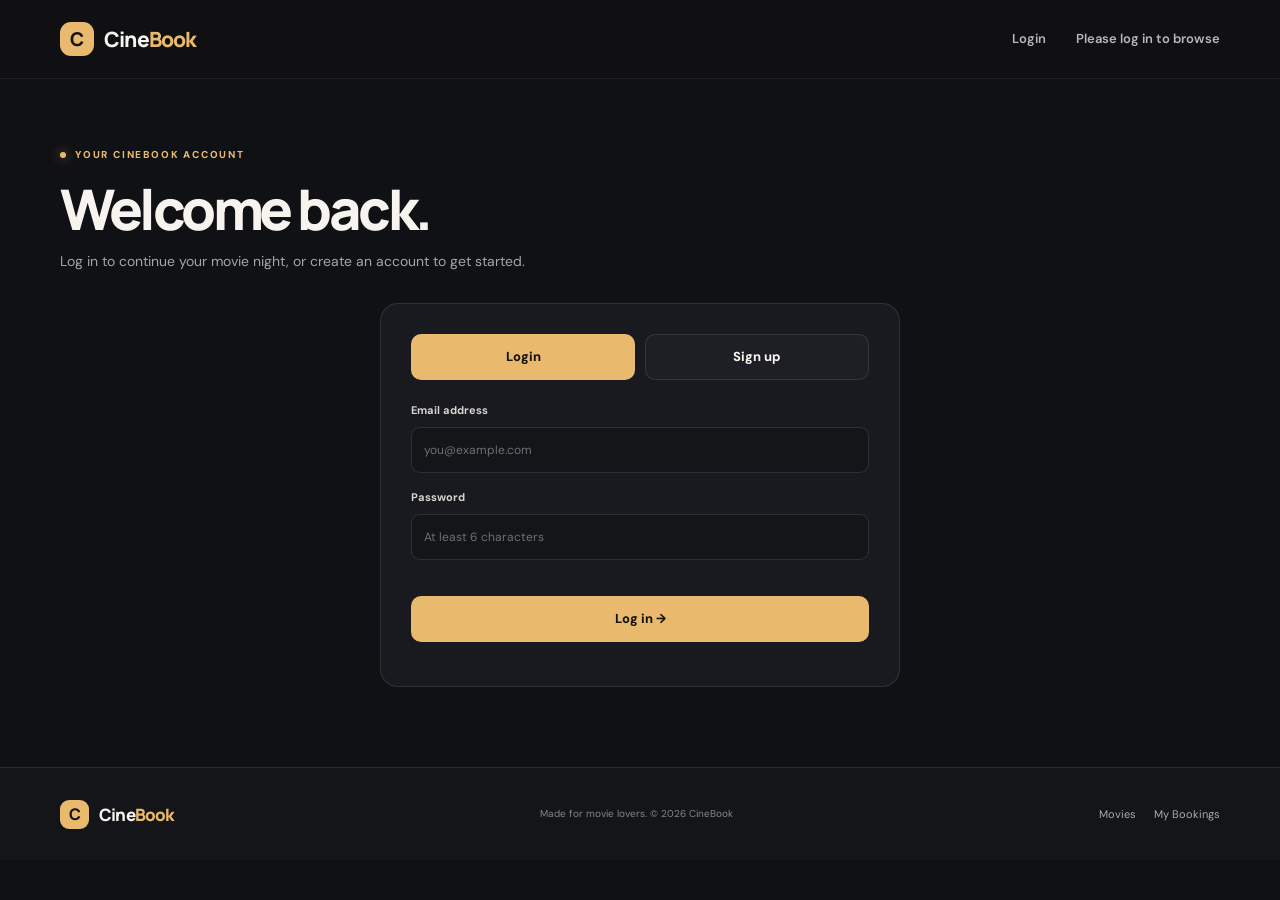
<file: index.html>
<!DOCTYPE html>
<html lang="en">
<head>
  <meta charset="UTF-8">
  <meta name="viewport" content="width=device-width, initial-scale=1.0">
  <title>CineBook | Home</title>
  <link rel="stylesheet" href="style.css">
  <script>
    // Require a login before showing the home page.
    try {
      if (sessionStorage.getItem('cinebookLoggedIn') !== 'yes' || !localStorage.getItem('cinebookCurrentUser')) window.location.replace('auth.html');
    } catch (_) { window.location.replace('auth.html'); }
  </script>
  <script src="script.js" defer></script>
</head>
<body>
  <header class="site-header">
    <nav class="navbar container" aria-label="Main navigation">
      <a class="brand" href="index.html"><span class="brand-mark">C</span><span>Cine<span class="brand-accent">Book</span></span></a>
      <div class="nav-links">
        <a class="nav-link active" href="index.html">Home</a>
        <a class="nav-link" href="movies.html">Movies</a>
        <a class="nav-link" href="my-bookings.html">My Bookings</a>
        <a class="nav-link" href="auth.html">Login / Sign up</a>
        <a class="nav-cta" href="movies.html">Book tickets <span aria-hidden="true">↗</span></a>
      </div>
      <button class="menu-toggle" aria-label="Toggle navigation" aria-expanded="false">☰</button>
    </nav>
  </header>

  <main>
    <section class="hero container">
      <div class="hero-copy">
        <div class="eyebrow"><span class="eyebrow-dot"></span> YOUR MOVIE NIGHT STARTS HERE</div>
        <h1>Big stories.<br><span>Better seats.</span></h1>
        <p class="hero-description">Find your next favourite film and book your seats in just a few clicks. Your perfect movie night is closer than ever.</p>
        <div class="hero-actions">
          <a class="button button-primary" href="movies.html">Explore movies <span aria-hidden="true">→</span></a>
          <a class="button button-secondary" href="my-bookings.html">View my bookings</a>
        </div>
        <div class="hero-meta"><span class="meta-icon">✦</span><span>Simple booking</span><span class="meta-divider"></span><span>Instant confirmation on this device</span></div>
      </div>
      <div class="hero-art" aria-label="Cinematic movie illustration">
        <div class="poster-glow"></div>
        <div class="hero-poster poster-interstellar">
          <div class="poster-topline">CINEBOOK PRESENTS</div>
          <div class="planet planet-one"></div><div class="planet planet-two"></div>
          <div class="poster-title">INTER<br>STELLAR</div>
          <div class="poster-bottom">THE UNIVERSE IS CALLING</div>
        </div>
        <div class="floating-ticket"><span class="ticket-icon">▰</span><span><strong>Movie night?</strong><small>Your seat is waiting.</small></span><span class="ticket-arrow">↗</span></div>
        <div class="art-spark spark-one">✦</div><div class="art-spark spark-two">✧</div>
      </div>
    </section>

    <section class="stats-strip container">
      <div class="stat"><strong>13</strong><span>Movies available</span></div>
      <div class="stat"><strong>05</strong><span>Daily showtimes</span></div>
      <div class="stat"><strong>₹180<span class="stat-plus">+</span></strong><span>Ticket prices</span></div>
      <div class="stat stat-note"><span class="stat-star">✦</span><span>Pick a film.<br>Make a memory.</span></div>
    </section>

    <section class="section container">
      <div class="section-heading">
        <div><div class="eyebrow">NOW SHOWING</div><h2>Popular this week</h2><p class="section-description">A few favourites worth seeing on the big screen.</p></div>
        <a class="text-link" href="movies.html">See all movies <span>→</span></a>
      </div>
      <div class="movie-grid home-movie-grid">
        <article class="movie-card">
          <a class="poster poster-interstellar" href="booking.html?movie=Interstellar" aria-label="Book Interstellar"><span class="poster-kicker">SCI-FI · DRAMA</span><span class="poster-graphic graphic-space"></span><span class="poster-wordmark">INTER<br>STELLAR</span><span class="poster-caption">MANKIND'S NEXT STEP</span></a>
          <div class="movie-card-body"><div><h3>Interstellar</h3><p class="movie-genre">Sci-Fi · Adventure</p></div><span class="price">₹200</span></div>
          <a class="card-book-link" href="booking.html?movie=Interstellar">Book tickets <span>→</span></a>
        </article>
        <article class="movie-card">
          <a class="poster poster-inception" href="booking.html?movie=Inception" aria-label="Book Inception"><span class="poster-kicker">DREAMS WITHIN DREAMS</span><span class="poster-graphic graphic-city"></span><span class="poster-wordmark">INCEPTION</span><span class="poster-caption">YOUR MIND IS THE SCENE</span></a>
          <div class="movie-card-body"><div><h3>Inception</h3><p class="movie-genre">Sci-Fi · Thriller</p></div><span class="price">₹180</span></div>
          <a class="card-book-link" href="booking.html?movie=Inception">Book tickets <span>→</span></a>
        </article>
        <article class="movie-card">
          <a class="poster poster-darkknight" href="booking.html?movie=The%20Dark%20Knight" aria-label="Book The Dark Knight"><span class="poster-kicker">GOTHAM CITY</span><span class="poster-graphic graphic-bat"></span><span class="poster-wordmark">THE DARK<br>KNIGHT</span><span class="poster-caption">WHY SO SERIOUS?</span></a>
          <div class="movie-card-body"><div><h3>The Dark Knight</h3><p class="movie-genre">Action · Crime</p></div><span class="price">₹220</span></div>
          <a class="card-book-link" href="booking.html?movie=The%20Dark%20Knight">Book tickets <span>→</span></a>
        </article>
        <article class="movie-card"><a class="poster poster-avengers" href="booking.html?movie=Dune%3A%20Part%20Two" aria-label="Book Dune Part Two"><span class="poster-kicker">SCI-FI · ADVENTURE</span><span class="poster-graphic graphic-energy"></span><span class="poster-wordmark">DUNE<br><small>PART TWO</small></span><span class="poster-caption">NOW SHOWING</span></a><div class="movie-card-body"><div><h3>Dune: Part Two</h3><p class="movie-genre">Sci-Fi · Adventure</p></div><span class="price">₹240</span></div><a class="card-book-link" href="booking.html?movie=Dune%3A%20Part%20Two">Book tickets <span>→</span></a></article>
        <article class="movie-card"><a class="poster poster-inception" href="booking.html?movie=Oppenheimer" aria-label="Book Oppenheimer"><span class="poster-kicker">DRAMA · HISTORY</span><span class="poster-graphic graphic-city"></span><span class="poster-wordmark">OPPENHEIMER</span><span class="poster-caption">A STORY THAT CHANGED HISTORY</span></a><div class="movie-card-body"><div><h3>Oppenheimer</h3><p class="movie-genre">Drama · History</p></div><span class="price">₹220</span></div><a class="card-book-link" href="booking.html?movie=Oppenheimer">Book tickets <span>→</span></a></article>
        <article class="movie-card"><a class="poster poster-darkknight" href="booking.html?movie=The%20Batman" aria-label="Book The Batman"><span class="poster-kicker">ACTION · CRIME</span><span class="poster-graphic graphic-bat"></span><span class="poster-wordmark">THE BATMAN</span><span class="poster-caption">GOTHAM AWAITS</span></a><div class="movie-card-body"><div><h3>The Batman</h3><p class="movie-genre">Action · Crime</p></div><span class="price">₹220</span></div><a class="card-book-link" href="booking.html?movie=The%20Batman">Book tickets <span>→</span></a></article>
      </div>
    </section>

    <section class="bottom-cta container">
      <div><div class="eyebrow">YOUR NEXT ADVENTURE</div><h2>The best seat in the house is one click away.</h2></div>
      <a class="button button-primary" href="movies.html">Find your movie <span>→</span></a>
    </section>
  </main>

  <footer class="site-footer"><div class="container footer-inner"><a class="brand footer-brand" href="index.html"><span class="brand-mark">C</span><span>Cine<span class="brand-accent">Book</span></span></a><p>Made for movie lovers. © <span class="current-year"></span> CineBook</p><div class="footer-links"><a href="movies.html">Movies</a><a href="my-bookings.html">My Bookings</a></div></div></footer>
</body>
</html>
</file>
<file: style.css>
@import url('https://fonts.googleapis.com/css2?family=DM+Sans:wght@400;500;600;700&family=Manrope:wght@400;500;600;700;800&display=swap');

:root {
  --bg: #101114;
  --surface: #191a1f;
  --surface-2: #202127;
  --text: #f7f4ef;
  --muted: #a5a4aa;
  --line: rgba(255,255,255,.10);
  --accent: #e9b96e;
  --accent-strong: #f3ca86;
  --accent-ink: #17130d;
  --radius: 18px;
  --content: 1160px;
  --shadow: 0 20px 60px rgba(0,0,0,.24);
}
* { box-sizing: border-box; }
html { scroll-behavior: smooth; }
body { margin: 0; background: var(--bg); color: var(--text); font-family: 'DM Sans', Arial, sans-serif; line-height: 1.55; -webkit-font-smoothing: antialiased; }
a { color: inherit; text-decoration: none; }
button, input, select { font: inherit; }
button, a, input, select { -webkit-tap-highlight-color: transparent; }
button:focus-visible, a:focus-visible, input:focus-visible, select:focus-visible { outline: 2px solid var(--accent); outline-offset: 3px; }
.container { width: min(var(--content), calc(100% - 48px)); margin-inline: auto; }
.site-header { position: sticky; top: 0; z-index: 20; background: rgba(16,17,20,.88); border-bottom: 1px solid rgba(255,255,255,.07); backdrop-filter: blur(18px); }
.navbar { min-height: 78px; display: flex; align-items: center; justify-content: space-between; gap: 28px; }
.brand { display: inline-flex; align-items: center; gap: 10px; font: 800 21px/1 'Manrope', sans-serif; letter-spacing: -.8px; white-space: nowrap; }
.brand-mark { display: grid; place-items: center; width: 34px; height: 34px; border-radius: 11px; background: var(--accent); color: var(--accent-ink); font-size: 19px; }
.brand-accent { color: var(--accent); }
.nav-links { display: flex; align-items: center; gap: 30px; }
.nav-link { color: #b8b7bd; font-size: 13px; font-weight: 600; transition: color .2s ease; }
.nav-link:hover, .nav-link.active { color: var(--text); }
.nav-link.active { position: relative; }
.nav-link.active::after { content: ''; position: absolute; bottom: -28px; left: 0; right: 0; height: 2px; background: var(--accent); }
.nav-cta { display: inline-flex; align-items: center; gap: 15px; padding: 11px 15px; border-radius: 10px; color: var(--accent-ink); background: var(--accent); font-size: 12px; font-weight: 800; transition: transform .2s, background .2s; }
.nav-cta:hover { background: var(--accent-strong); transform: translateY(-1px); }
.nav-cta span { font-size: 16px; }
.menu-toggle { display: none; border: 1px solid var(--line); background: var(--surface); color: var(--text); border-radius: 9px; padding: 7px 10px; cursor: pointer; }
.button { min-height: 46px; display: inline-flex; align-items: center; justify-content: center; gap: 20px; padding: 12px 18px; border-radius: 10px; border: 1px solid transparent; font-size: 13px; font-weight: 800; cursor: pointer; transition: transform .2s, background .2s, border-color .2s; }
.button:hover { transform: translateY(-2px); }
.button-primary { background: var(--accent); color: var(--accent-ink); }
.button-primary:hover { background: var(--accent-strong); }
.button-secondary { color: var(--text); border-color: var(--line); background: rgba(255,255,255,.025); }
.button-secondary:hover { background: rgba(255,255,255,.07); border-color: rgba(255,255,255,.2); }
.button-full { width: 100%; }
.hidden { display: none !important; }
.eyebrow { display: flex; align-items: center; gap: 9px; color: var(--accent); font-size: 10px; font-weight: 800; letter-spacing: 1.8px; }
.eyebrow-dot { width: 6px; height: 6px; background: var(--accent); border-radius: 50%; box-shadow: 0 0 12px rgba(233,185,110,.65); }
h1, h2, h3, p { margin-top: 0; }
h1, h2, h3 { font-family: 'Manrope', Arial, sans-serif; }
.hero { min-height: 510px; display: grid; grid-template-columns: 1.05fr .95fr; align-items: center; gap: 48px; padding-top: 54px; padding-bottom: 60px; }
.hero-copy { padding-block: 18px; }
.hero h1, .page-heading h1 { margin: 20px 0 18px; font-size: clamp(42px, 5.5vw, 68px); line-height: 1.08; letter-spacing: -3.5px; font-weight: 800; }
.hero h1 span, .page-heading h1 span { color: var(--accent); }
.hero-description { max-width: 480px; margin-bottom: 26px; color: var(--muted); font-size: 15px; line-height: 1.85; }
.hero-actions { display: flex; flex-wrap: wrap; gap: 12px; }
.hero-meta { display: flex; flex-wrap: wrap; align-items: center; gap: 10px; margin-top: 28px; color: #99989e; font-size: 11px; }
.meta-icon { color: var(--accent); font-size: 15px; }
.meta-divider { width: 3px; height: 3px; border-radius: 50%; background: #6f6e74; margin-inline: 2px; }
.hero-art { min-height: 390px; position: relative; display: grid; place-items: center; isolation: isolate; }
.poster-glow { position: absolute; width: 270px; height: 300px; background: rgba(220,147,64,.16); filter: blur(80px); border-radius: 50%; z-index: -1; }
.hero-poster { position: relative; width: 245px; height: 340px; overflow: hidden; border: 1px solid rgba(255,255,255,.25); border-radius: 7px; box-shadow: 0 28px 65px rgba(0,0,0,.55); transform: rotate(3deg); }
.poster-topline { position: absolute; top: 17px; left: 0; right: 0; z-index: 3; text-align: center; font-size: 7px; letter-spacing: 2px; color: #e8d7b6; }
.planet { position: absolute; border-radius: 50%; }
.planet-one { width: 180px; height: 180px; top: 70px; left: 32px; background: radial-gradient(circle at 35% 35%, #d6c4a1 0, #7a685c 23%, #292c3d 52%, #0b0c16 72%); box-shadow: 0 0 45px rgba(224,169,102,.2); }
.planet-two { width: 270px; height: 48px; top: 165px; left: -10px; border: 2px solid rgba(232,188,124,.7); transform: rotate(-24deg); box-shadow: 0 0 15px rgba(232,188,124,.3); }
.poster-title { position: absolute; bottom: 57px; left: 0; right: 0; z-index: 3; text-align: center; font: 800 36px/.86 'Manrope', sans-serif; letter-spacing: 2px; color: #f8ead3; text-shadow: 0 3px 15px #000; }
.poster-bottom { position: absolute; bottom: 20px; left: 0; right: 0; text-align: center; z-index: 3; font-size: 6px; letter-spacing: 2px; }
.floating-ticket { position: absolute; bottom: 34px; right: 0; display: flex; align-items: center; gap: 12px; padding: 14px 16px; background: rgba(32,33,39,.96); border: 1px solid rgba(255,255,255,.12); border-radius: 13px; box-shadow: var(--shadow); }
.ticket-icon { color: var(--accent); font-size: 22px; }
.floating-ticket strong, .floating-ticket small { display: block; }
.floating-ticket strong { font-size: 12px; }
.floating-ticket small { margin-top: 3px; color: var(--muted); font-size: 10px; }
.ticket-arrow { color: var(--accent); margin-left: 8px; }
.art-spark { position: absolute; color: var(--accent); }
.spark-one { top: 36px; right: 50px; font-size: 22px; }.spark-two { top: 93px; left: 45px; font-size: 18px; }
.stats-strip { display: grid; grid-template-columns: repeat(4, 1fr); border: 1px solid var(--line); border-radius: 15px; background: rgba(255,255,255,.025); padding: 22px 28px; margin-bottom: 94px; }
.stat { display: flex; flex-direction: column; gap: 4px; padding-left: 25px; border-left: 1px solid var(--line); }
.stat:first-child { padding-left: 0; border-left: 0; }
.stat strong { font: 800 25px/1.2 'Manrope', sans-serif; letter-spacing: -1px; }
.stat strong .stat-plus { color: var(--accent); font-size: 17px; }
.stat > span { color: var(--muted); font-size: 11px; }
.stat-note { flex-direction: row; align-items: center; gap: 13px; }
.stat-star { color: var(--accent) !important; font-size: 23px !important; }
.stat-note > span:last-child { line-height: 1.6; }
.section { padding-bottom: 88px; }
.section-heading { display: flex; align-items: end; justify-content: space-between; gap: 24px; margin-bottom: 27px; }
.section-heading h2, .bottom-cta h2 { margin: 10px 0 7px; font-size: clamp(25px, 3vw, 34px); letter-spacing: -1.2px; }
.section-description { margin-bottom: 0; color: var(--muted); font-size: 13px; }
.text-link { display: inline-flex; align-items: center; gap: 12px; padding-bottom: 5px; color: var(--accent); font-size: 12px; font-weight: 700; white-space: nowrap; }
.text-link span { font-size: 17px; }
.movie-grid { display: grid; grid-template-columns: repeat(3, minmax(0, 1fr)); gap: 22px; }
.movie-card { min-width: 0; overflow: hidden; border: 1px solid var(--line); border-radius: 15px; background: var(--surface); transition: transform .22s, border-color .22s; }
.movie-card:hover { transform: translateY(-4px); border-color: rgba(233,185,110,.35); }
.poster { height: 260px; position: relative; display: block; overflow: hidden; isolation: isolate; }
.poster::before { content: ''; position: absolute; inset: 0; background: linear-gradient(180deg, rgba(0,0,0,.05) 0%, rgba(0,0,0,.03) 42%, rgba(0,0,0,.72) 100%); z-index: 1; }
.poster-kicker { position: absolute; z-index: 3; top: 16px; left: 17px; right: 17px; text-align: center; font-size: 8px; letter-spacing: 2px; color: rgba(255,255,255,.83); }
.poster-wordmark { position: absolute; z-index: 3; left: 12px; right: 12px; bottom: 45px; text-align: center; color: #fff5df; font: 800 30px/.95 'Manrope', sans-serif; letter-spacing: 1px; text-shadow: 0 3px 18px #000; }
.poster-wordmark small { font-size: 17px; letter-spacing: 4px; }
.poster-caption { position: absolute; z-index: 3; bottom: 20px; left: 10px; right: 10px; text-align: center; font-size: 7px; letter-spacing: 2px; color: rgba(255,255,255,.8); }
.poster-graphic { position: absolute; inset: 0; }
.poster-interstellar { background: radial-gradient(ellipse at 52% 37%, #d9a36d 0, #75554f 15%, #27283b 38%, #11121d 74%); }
.poster-interstellar .graphic-space { background: radial-gradient(circle at 51% 37%, #f1d5a0 0 3%, #c18d65 5%, #252d48 25%, transparent 45%), repeating-radial-gradient(ellipse at 50% 45%, transparent 0 24px, rgba(242,191,117,.18) 26px 27px, transparent 30px 44px); }
.poster-inception { background: linear-gradient(160deg, #6e9aa5 0%, #263c4a 48%, #141b2c 100%); }
.poster-inception .graphic-city { background: linear-gradient(0deg, #101622 0 19%, transparent 19%), repeating-linear-gradient(90deg, transparent 0 16px, rgba(11,17,28,.9) 17px 25px, transparent 26px 35px); transform: perspective(250px) rotateX(-15deg) scale(1.2); transform-origin: bottom; }
.poster-inception::after { content: ''; position: absolute; z-index: 0; width: 180px; height: 230px; top: 0; left: 15%; background: linear-gradient(90deg, transparent, rgba(225,213,179,.25), transparent); transform: rotate(20deg); }
.poster-darkknight { background: radial-gradient(ellipse at 52% 44%, #64717a 0, #303943 32%, #12171e 75%); }
.poster-darkknight .graphic-bat { background: repeating-linear-gradient(0deg, transparent 0 28px, rgba(8,12,17,.65) 29px 32px), linear-gradient(90deg, transparent 45%, rgba(225,200,155,.2) 50%, transparent 55%); }
.poster-darkknight .poster-wordmark { font-size: 28px; }
.poster-avengers { background: radial-gradient(circle at 50% 38%, #d7a75b 0, #743d37 22%, #272339 50%, #101118 78%); }
.poster-avengers .graphic-energy { background: radial-gradient(ellipse at 50% 38%, transparent 0 12%, rgba(255,197,105,.6) 13%, transparent 14% 22%, rgba(237,125,78,.3) 23%, transparent 25%); }
.movie-card-body { display: flex; justify-content: space-between; align-items: start; gap: 10px; padding: 17px 17px 5px; }
.movie-card h3 { margin: 0; font-size: 15px; letter-spacing: -.3px; }
.movie-genre { margin: 5px 0 0; color: var(--muted); font-size: 11px; }
.price { flex: 0 0 auto; padding: 5px 8px; border: 1px solid rgba(233,185,110,.24); border-radius: 7px; color: var(--accent); font-size: 11px; font-weight: 800; }
.card-book-link { display: flex; justify-content: space-between; align-items: center; margin: 10px 17px 16px; padding-top: 12px; border-top: 1px solid var(--line); color: #e5e3df; font-size: 11px; font-weight: 700; }
.card-book-link span { color: var(--accent); font-size: 16px; }
.bottom-cta { display: flex; align-items: center; justify-content: space-between; gap: 30px; padding: 30px 34px; margin-bottom: 76px; border: 1px solid rgba(233,185,110,.22); border-radius: 16px; background: linear-gradient(115deg, rgba(233,185,110,.10), rgba(255,255,255,.02)); }
.bottom-cta h2 { max-width: 620px; margin-bottom: 0; }
.site-footer { border-top: 1px solid var(--line); background: rgba(255,255,255,.015); }
.footer-inner { min-height: 92px; display: flex; align-items: center; justify-content: space-between; gap: 20px; }
.footer-brand { font-size: 17px; }.footer-brand .brand-mark { width: 29px; height: 29px; border-radius: 9px; font-size: 16px; }
.footer-inner > p { margin: 0; color: #85848a; font-size: 10px; }
.footer-links { display: flex; gap: 18px; color: #aaa9af; font-size: 11px; }.footer-links a:hover { color: var(--accent); }
.page-main { min-height: calc(100vh - 170px); }
.page-heading { padding-top: 68px; padding-bottom: 30px; }
.page-heading h1 { margin-top: 16px; margin-bottom: 12px; font-size: clamp(38px, 5vw, 56px); }
.page-heading > p { color: var(--muted); font-size: 14px; margin-bottom: 0; }
.movie-toolbar { display: flex; align-items: center; justify-content: space-between; gap: 20px; margin-top: 30px; }
.search-box { width: min(100%, 340px); display: flex; align-items: center; gap: 10px; padding: 0 14px; border: 1px solid var(--line); border-radius: 10px; background: var(--surface); color: var(--muted); }
.search-box > span { font-size: 25px; }
.search-box input { width: 100%; min-width: 0; height: 43px; border: 0; outline: 0; background: transparent; color: var(--text); font-size: 12px; }
.search-box input::placeholder { color: #77767d; }
.showing-count { color: var(--muted); font-size: 11px; }
.movies-page-section { padding-top: 5px; padding-bottom: 80px; }
.movie-grid-all { grid-template-columns: repeat(4, minmax(0, 1fr)); gap: 18px; }
.movie-grid-all .poster { height: 245px; }
.movie-grid-all .movie-card-body { padding: 15px 13px 5px; }
.movie-grid-all .movie-card h3 { font-size: 13px; }
.movie-grid-all .price { padding: 5px 6px; font-size: 10px; }
.movie-description { min-height: 48px; margin: 10px 13px 14px; color: var(--muted); font-size: 11px; line-height: 1.7; }
.movie-grid-all .button { margin: 0 13px 14px; width: calc(100% - 26px); min-height: 42px; padding: 10px 12px; font-size: 11px; }
.empty-search { padding: 60px 20px; text-align: center; border: 1px dashed var(--line); border-radius: var(--radius); color: var(--muted); }
.empty-search > span { font-size: 32px; color: var(--accent); }.empty-search h3 { color: var(--text); margin: 8px 0; }.empty-search p { margin: 0; font-size: 13px; }
.booking-heading { padding-bottom: 26px; }
.booking-layout { display: grid; grid-template-columns: minmax(0, 1.45fr) minmax(270px, .75fr); align-items: start; gap: 24px; padding-bottom: 82px; }
.booking-panel, .booking-summary { border: 1px solid var(--line); border-radius: var(--radius); background: var(--surface); }
.booking-panel { padding: 27px; }
.panel-heading { display: flex; align-items: center; gap: 14px; margin-bottom: 26px; }
.step-number { display: grid; place-items: center; width: 40px; height: 40px; flex: 0 0 auto; border-radius: 12px; background: rgba(233,185,110,.12); color: var(--accent); font: 800 14px 'Manrope', sans-serif; }
.panel-heading h2 { margin: 0 0 3px; font-size: 19px; }.panel-heading p { margin: 0; color: var(--muted); font-size: 12px; }
.form-grid { display: grid; grid-template-columns: 1fr 1fr; gap: 19px 16px; }
.form-field { min-width: 0; display: flex; flex-direction: column; gap: 8px; }.full-field { grid-column: 1 / -1; }
.form-field label { color: #d8d6d2; font-size: 11px; font-weight: 700; }
.form-field input, .form-field select { width: 100%; min-height: 46px; padding: 11px 12px; border: 1px solid rgba(255,255,255,.11); border-radius: 9px; background: #141519; color: var(--text); font-size: 12px; color-scheme: dark; }
.form-field input::placeholder { color: #6f6e75; }.form-field select:invalid { color: #88878d; }
.form-field input:focus, .form-field select:focus { border-color: rgba(233,185,110,.65); outline: 0; box-shadow: 0 0 0 3px rgba(233,185,110,.08); }
.submit-booking { margin-top: 24px; min-height: 49px; }
.form-footnote { display: flex; justify-content: center; align-items: center; gap: 7px; margin: 14px 0 0; color: #8d8c92; font-size: 10px; text-align: center; }.form-footnote span { color: var(--accent); }
.form-message { margin-top: 17px; padding: 11px 13px; border-radius: 9px; font-size: 12px; }.form-message.error { background: rgba(232,93,93,.1); border: 1px solid rgba(232,93,93,.3); color: #ffaaaa; }.form-message.success { background: rgba(94,190,128,.1); border: 1px solid rgba(94,190,128,.3); color: #a9edbd; }
.booking-summary { padding: 22px; position: sticky; top: 100px; }
.summary-top { display: flex; align-items: center; justify-content: space-between; margin-bottom: 17px; }.summary-label { color: var(--muted); font-size: 9px; font-weight: 800; letter-spacing: 1.7px; }.summary-icon { color: var(--accent); font-size: 18px; }
.summary-art { height: 185px; position: relative; overflow: hidden; border-radius: 10px; }.summary-art .poster-wordmark { bottom: 35px; font-size: 26px; }.summary-art .poster-caption { bottom: 13px; }.summary-art .poster-kicker { top: 13px; }
.booking-summary > h3 { margin: 17px 0 4px; font-size: 17px; }.summary-genre { color: var(--muted); font-size: 11px; margin-bottom: 17px; }
.summary-divider { height: 1px; background: var(--line); margin: 15px 0; }
.summary-row, .summary-total { display: flex; justify-content: space-between; align-items: center; gap: 12px; font-size: 11px; }.summary-row { color: var(--muted); margin: 11px 0; }.summary-row strong { color: var(--text); font-size: 12px; }
.summary-total { font-size: 13px; font-weight: 700; }.summary-total strong { color: var(--accent); font: 800 25px 'Manrope', sans-serif; letter-spacing: -.8px; }.summary-note { margin: 15px 0 0; color: #85848b; font-size: 10px; line-height: 1.7; }
.bookings-page-heading { padding-bottom: 26px; }
.bookings-section { padding-bottom: 75px; }
.bookings-toolbar { display: flex; justify-content: space-between; align-items: center; gap: 20px; margin: 0 0 22px; padding-bottom: 20px; border-bottom: 1px solid var(--line); }
.bookings-toolbar h2 { margin: 0 0 4px; font-size: 19px; }.bookings-toolbar p { margin: 0; color: var(--muted); font-size: 11px; }
.empty-bookings { padding: 55px 22px; text-align: center; border: 1px dashed rgba(255,255,255,.14); border-radius: var(--radius); background: rgba(255,255,255,.015); }
.empty-ticket { display: grid; place-items: center; width: 62px; height: 62px; margin: 0 auto 17px; border-radius: 20px; background: rgba(233,185,110,.12); color: var(--accent); font-size: 36px; }
.empty-bookings h2 { margin-bottom: 8px; font-size: 21px; }.empty-bookings p { max-width: 390px; margin: 0 auto 20px; color: var(--muted); font-size: 12px; }
.bookings-list { display: grid; gap: 13px; }
.booking-item { display: grid; grid-template-columns: 76px minmax(0, 1fr) auto; align-items: center; gap: 18px; padding: 17px; border: 1px solid var(--line); border-radius: 14px; background: var(--surface); }
.booking-thumb { height: 92px; border-radius: 8px; position: relative; overflow: hidden; }.booking-thumb::after { content: ''; position: absolute; inset: 0; background: linear-gradient(0deg, rgba(0,0,0,.6), transparent); }
.booking-info h3 { margin: 0 0 5px; font-size: 15px; }.booking-info > p { margin: 0 0 8px; color: var(--muted); font-size: 11px; }.booking-details { display: flex; flex-wrap: wrap; gap: 7px; }.detail-chip { display: inline-flex; padding: 5px 8px; border-radius: 6px; background: rgba(255,255,255,.05); color: #c4c2c7; font-size: 10px; }
.booking-item-side { display: flex; flex-direction: column; align-items: end; gap: 10px; }.booking-total { color: var(--accent); font: 800 18px 'Manrope', sans-serif; }.cancel-booking { border: 1px solid rgba(255,110,110,.25); background: transparent; color: #e99b9b; border-radius: 7px; padding: 7px 9px; cursor: pointer; font-size: 10px; }.cancel-booking:hover { background: rgba(255,110,110,.08); }
.storage-note { display: flex; align-items: start; gap: 9px; margin: 19px 0 0; color: #8d8c92; font-size: 10px; }.storage-note span { color: var(--accent); }
@media (max-width: 900px) {
  .hero { gap: 20px; }.hero-art { transform: scale(.92); }.movie-grid-all { grid-template-columns: repeat(2, minmax(0, 1fr)); }.nav-links { gap: 18px; }.nav-link { font-size: 12px; }
  .booking-layout { grid-template-columns: minmax(0, 1.2fr) minmax(250px, .8fr); gap: 16px; }.booking-panel { padding: 21px; }.booking-summary { padding: 17px; }
}
@media (max-width: 650px) {
  .container { width: min(100% - 32px, var(--content)); }
  .navbar { min-height: 68px; }.brand { font-size: 19px; }.menu-toggle { display: block; }
  .nav-links { display: none; position: absolute; top: 68px; left: 0; right: 0; padding: 18px 20px 22px; flex-direction: column; align-items: stretch; gap: 0; background: #17181c; border-bottom: 1px solid var(--line); }
  .nav-links.open { display: flex; }.nav-link { padding: 12px 3px; font-size: 13px; }.nav-link.active::after { display: none; }.nav-cta { justify-content: space-between; margin-top: 9px; }
  .hero { grid-template-columns: 1fr; padding-top: 48px; padding-bottom: 30px; gap: 5px; }.hero h1 { font-size: 48px; letter-spacing: -2.5px; }.hero-description { font-size: 13px; }.hero-art { min-height: 340px; transform: none; }.hero-poster { width: 210px; height: 290px; }.poster-title { font-size: 31px; }.floating-ticket { right: 0; bottom: 12px; padding: 11px 12px; }.spark-one { right: 10px; }.spark-two { left: 10px; }
  .stats-strip { grid-template-columns: repeat(2, 1fr); gap: 19px 0; padding: 20px; margin-bottom: 65px; }.stat { padding-left: 14px; }.stat:nth-child(3) { padding-left: 0; border-left: 0; }.stat strong { font-size: 23px; }
  .section { padding-bottom: 60px; }.section-heading { align-items: start; flex-direction: column; gap: 12px; }.movie-grid, .movie-grid-all { grid-template-columns: repeat(2, minmax(0, 1fr)); gap: 12px; }.poster { height: 220px; }.movie-card h3 { font-size: 13px; }.movie-card-body { padding: 13px 11px 4px; }.price { font-size: 10px; }.card-book-link { margin-inline: 11px; }.bottom-cta { align-items: start; flex-direction: column; padding: 23px; margin-bottom: 52px; }.bottom-cta h2 { font-size: 25px; }
  .footer-inner { flex-wrap: wrap; justify-content: space-between; padding-block: 20px; }.footer-inner > p { order: 3; flex-basis: 100%; }.footer-links { gap: 12px; }
  .page-heading { padding-top: 45px; }.page-heading h1 { font-size: 40px; letter-spacing: -2px; }.page-heading > p { font-size: 12px; }.movie-toolbar { align-items: start; flex-direction: column; gap: 12px; }.search-box { width: 100%; }.movie-grid-all .poster { height: 205px; }.movie-grid-all .movie-card h3 { font-size: 12px; }.movie-description { font-size: 10px; }
  .booking-layout { grid-template-columns: 1fr; padding-bottom: 55px; }.booking-panel { padding: 20px 16px; }.booking-summary { position: static; }.summary-art { height: 200px; }.form-grid { gap: 16px 11px; }.form-field label { font-size: 10px; }.form-field input, .form-field select { font-size: 11px; padding: 10px; min-height: 44px; }
  .bookings-toolbar { align-items: start; flex-direction: column; }.booking-item { grid-template-columns: 60px minmax(0, 1fr); gap: 12px; padding: 12px; }.booking-thumb { height: 80px; }.booking-item-side { grid-column: 2; flex-direction: row; align-items: center; justify-content: space-between; }.booking-info h3 { font-size: 13px; }.booking-total { font-size: 16px; }
}
@media (max-width: 390px) {
  .hero h1 { font-size: 42px; }.hero-actions .button { width: 100%; }.movie-grid, .movie-grid-all { grid-template-columns: 1fr; }.poster, .movie-grid-all .poster { height: 280px; }.movie-grid-all .movie-card h3 { font-size: 14px; }.movie-description { font-size: 11px; }.form-grid { grid-template-columns: 1fr; }.full-field { grid-column: auto; }
}

/* Added login, theatre and seat-selection experience */
.field-hint { color: var(--muted); font-size: 10px; }
.seat-status { display: block; margin-top: 5px; color: var(--muted); font-size: 10px; font-weight: 500; }
.seat-map { grid-column: 1 / -1; padding: 15px; border: 1px solid var(--line); border-radius: 12px; background: #111216; }
.screen-label { max-width: 80%; margin: 0 auto 23px; padding: 7px; text-align: center; color: #181818; font-size: 9px; letter-spacing: 4px; font-weight: 800; background: linear-gradient(90deg, transparent, var(--accent), transparent); border-radius: 50% 50% 5px 5px; }
.seat-grid { display: grid; grid-template-columns: repeat(8, minmax(0, 1fr)); gap: 7px; }
.seat { min-width: 0; padding: 8px 2px; border: 1px solid #45464d; border-radius: 6px 6px 3px 3px; background: #202126; color: #d9d8d4; font-size: 10px; cursor: pointer; }
.seat:hover:not(:disabled) { border-color: var(--accent); }
.seat.chosen { background: var(--accent); color: #171717; border-color: var(--accent); }
.seat.occupied, .seat:disabled { background: #4a2b2b; color: #d7a0a0; border-color: #623737; cursor: not-allowed; opacity: .8; }
.seat-legend { display: flex; justify-content: center; gap: 18px; margin-top: 15px; color: var(--muted); font-size: 9px; }
.seat-legend span::before { content: ''; display: inline-block; width: 8px; height: 8px; margin-right: 5px; border-radius: 2px; background: #202126; border: 1px solid #45464d; }
.seat-legend span:nth-child(2)::before { background: var(--accent); border-color: var(--accent); }
.seat-legend span:nth-child(3)::before { background: #4a2b2b; border-color: #623737; }
.seat-placeholder { text-align: center; color: var(--muted); font-size: 11px; padding: 15px 5px; }
.auth-wrap { max-width: 520px; padding-bottom: 80px; }
.auth-panel { border: 1px solid var(--line); border-radius: var(--radius); background: var(--surface); padding: 30px; }
.auth-panel .form-grid { grid-template-columns: 1fr; }
.auth-panel .form-field { margin-bottom: 16px; }
.auth-panel .form-field.hidden { display: none; }
.auth-panel .auth-switch { display: flex; align-items: center; gap: 12px; margin-bottom: 22px; }
.auth-panel .auth-switch label { color: var(--muted); font-size: 12px; }
.auth-panel select { min-height: 40px; padding: 8px 10px; border: 1px solid var(--line); border-radius: 8px; color: var(--text); background: #141519; }
.success-panel { max-width: 680px; margin: 0 auto 80px; padding: 35px; border: 1px solid var(--line); border-radius: 18px; background: var(--surface); }
.success-mark { display: grid; place-items: center; width: 64px; height: 64px; margin-bottom: 22px; border-radius: 50%; background: rgba(94,190,128,.13); color: #83dda1; font-size: 32px; }
.success-panel h1 { font-size: clamp(32px, 5vw, 48px); letter-spacing: -2px; }
.success-panel h1 span { color: var(--accent); }
#successDetails { margin: 25px 0; padding: 20px; border-radius: 12px; background: #141519; }
#successDetails h2 { margin: 0 0 15px; }
#successDetails p { margin: 10px 0; color: var(--muted); font-size: 13px; }
#successDetails strong { color: var(--text); }
@media(max-width: 520px) { .seat-grid { gap: 4px; }.seat { font-size: 9px; padding: 8px 0; }.seat-legend { gap: 10px; }.auth-panel, .success-panel { padding: 22px 17px; } }

/* Login / sign-up mode buttons */
.auth-panel .auth-actions { gap: 10px; }
.auth-panel .auth-actions .button { flex: 1; justify-content: center; }


/* Log Out button */
.logout-btn {
    background-color: #f3ca86;
    color: white;
    border: none;
    padding: 9px 18px;
    border-radius: 6px;
    font-size: 14px;
    font-weight: 600;
    cursor: pointer;
    margin-left: 12px;
    transition: background-color 0.2s ease;
}

.logout-btn:hover {
    background-color: #f3ca86;
}


.seat.occupied,
.seat.occupied:disabled {
  background-color: #e63946 !important;
  color: #ffffff !important;
  border-color: #e63946 !important;
  opacity: 1;
  cursor: not-allowed;
}

.seat.chosen {
  background-color: #f3ca86;
  color: #101114;
  border-color: #f3ca86;
}
</file>
